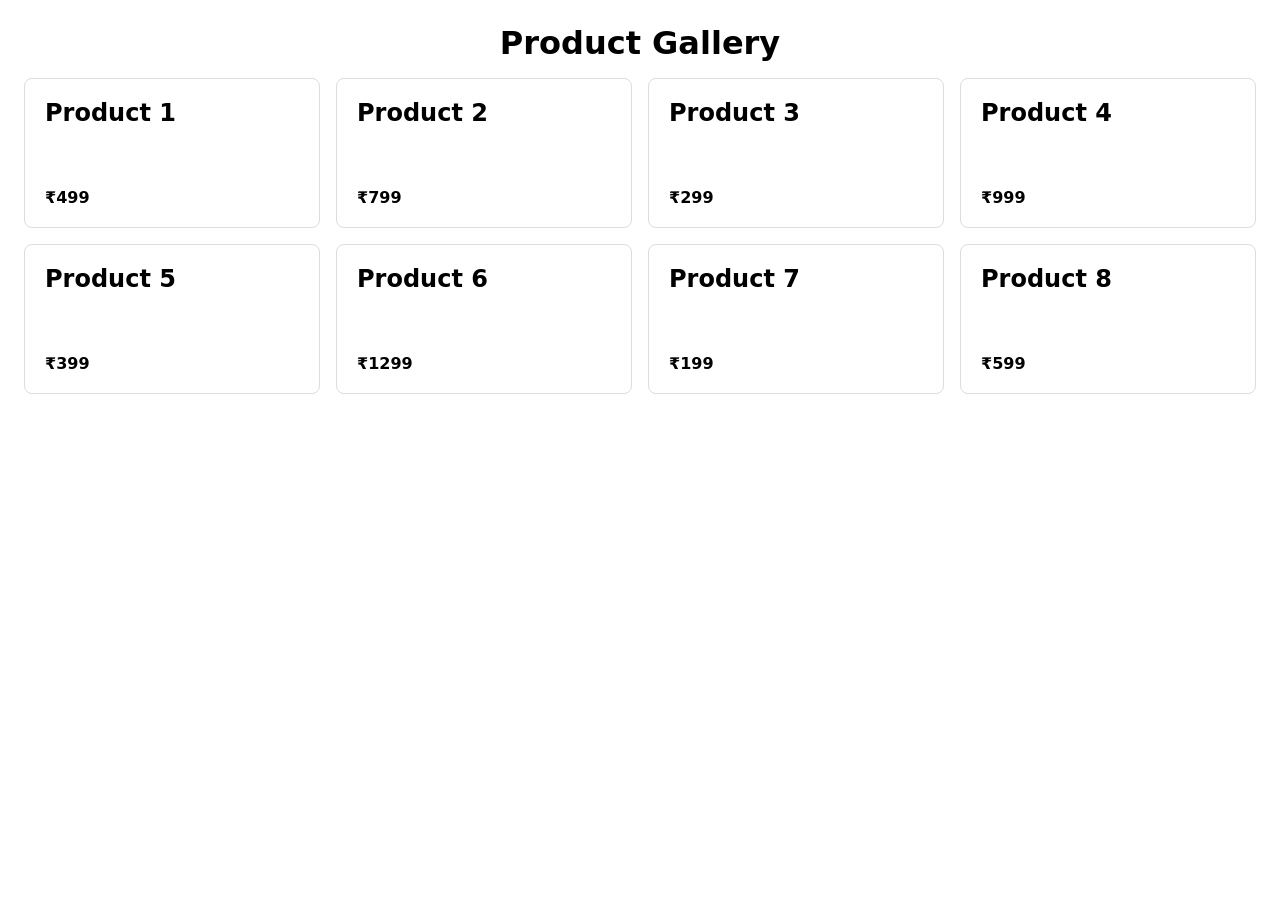
<file: Flexbox-Grid/Q2/index.html>
<!DOCTYPE html>
<html lang="en">
  <head>
    <meta charset="utf-8" />
    <meta name="viewport" content="width=device-width,initial-scale=1" />
    <title>Q2 - Product Gallery</title>
    <link rel="stylesheet" href="style.css" />
  </head>
  <body>
    <main class="grid-wrap">
      <h1>Product Gallery</h1>
      <section class="products">
        <article class="card">
          <h2>Product 1</h2>
          <p class="price">₹499</p>
        </article>
        <article class="card">
          <h2>Product 2</h2>
          <p class="price">₹799</p>
        </article>
        <article class="card">
          <h2>Product 3</h2>
          <p class="price">₹299</p>
        </article>
        <article class="card">
          <h2>Product 4</h2>
          <p class="price">₹999</p>
        </article>
        <article class="card">
          <h2>Product 5</h2>
          <p class="price">₹399</p>
        </article>
        <article class="card">
          <h2>Product 6</h2>
          <p class="price">₹1299</p>
        </article>
        <article class="card">
          <h2>Product 7</h2>
          <p class="price">₹199</p>
        </article>
        <article class="card">
          <h2>Product 8</h2>
          <p class="price">₹599</p>
        </article>
      </section>
    </main>
  </body>
</html>
</file>
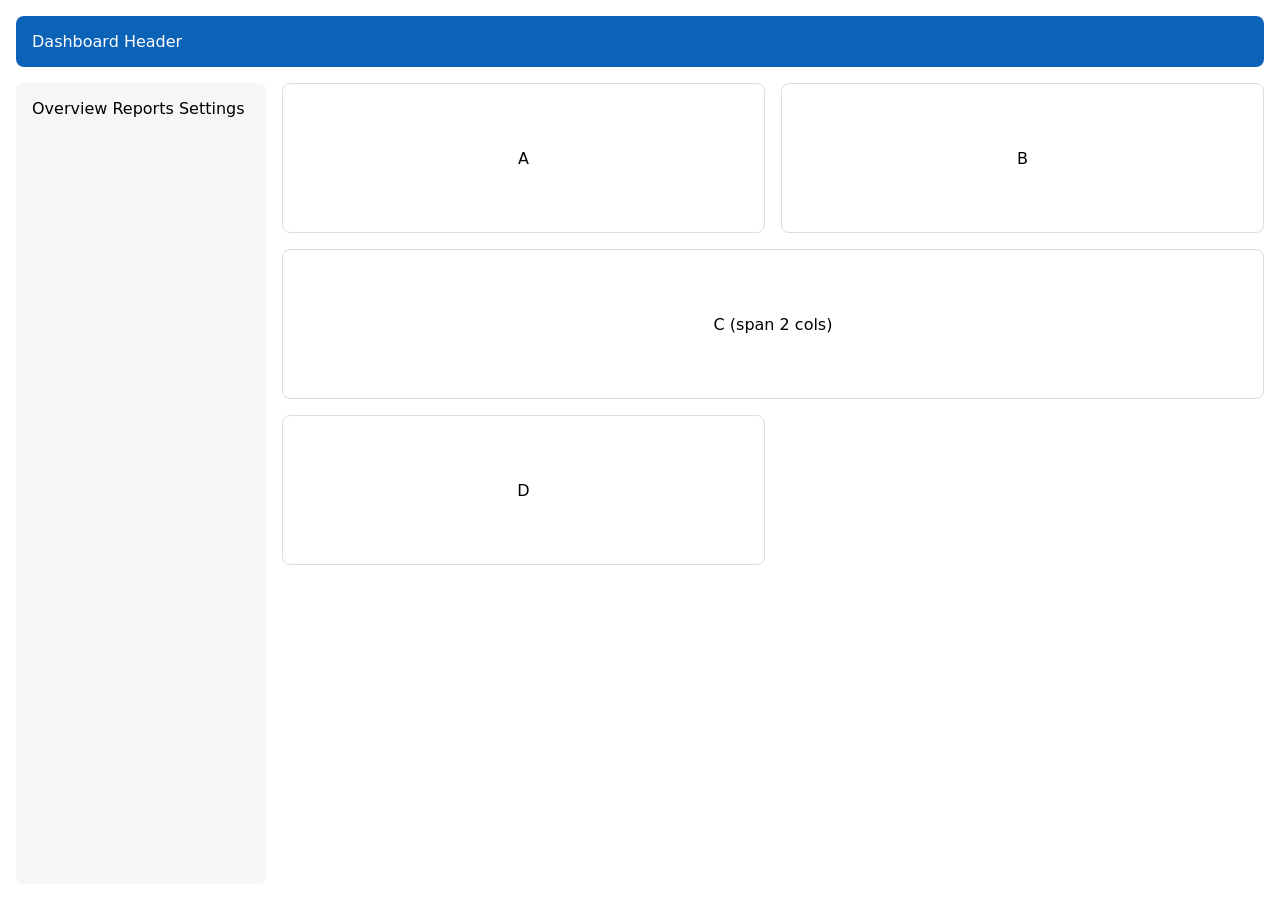
<file: Flexbox-Grid/Q4/index.html>
<!DOCTYPE html>
<html lang="en">
  <head>
    <meta charset="utf-8" />
    <meta name="viewport" content="width=device-width,initial-scale=1" />
    <title>Q4 - Dashboard Grid</title>
    <link rel="stylesheet" href="style.css" />
  </head>
  <body>
    <div class="dashboard">
      <header class="header">Dashboard Header</header>
      <aside class="sidebar">
        <nav>
          <a>Overview</a>
          <a>Reports</a>
          <a>Settings</a>
        </nav>
      </aside>
      <main class="content">
        <div class="card a">A</div>
        <div class="card b">B</div>
        <div class="card c">C (span 2 cols)</div>
        <div class="card d">D</div>
      </main>
    </div>
  </body>
</html>
</file>
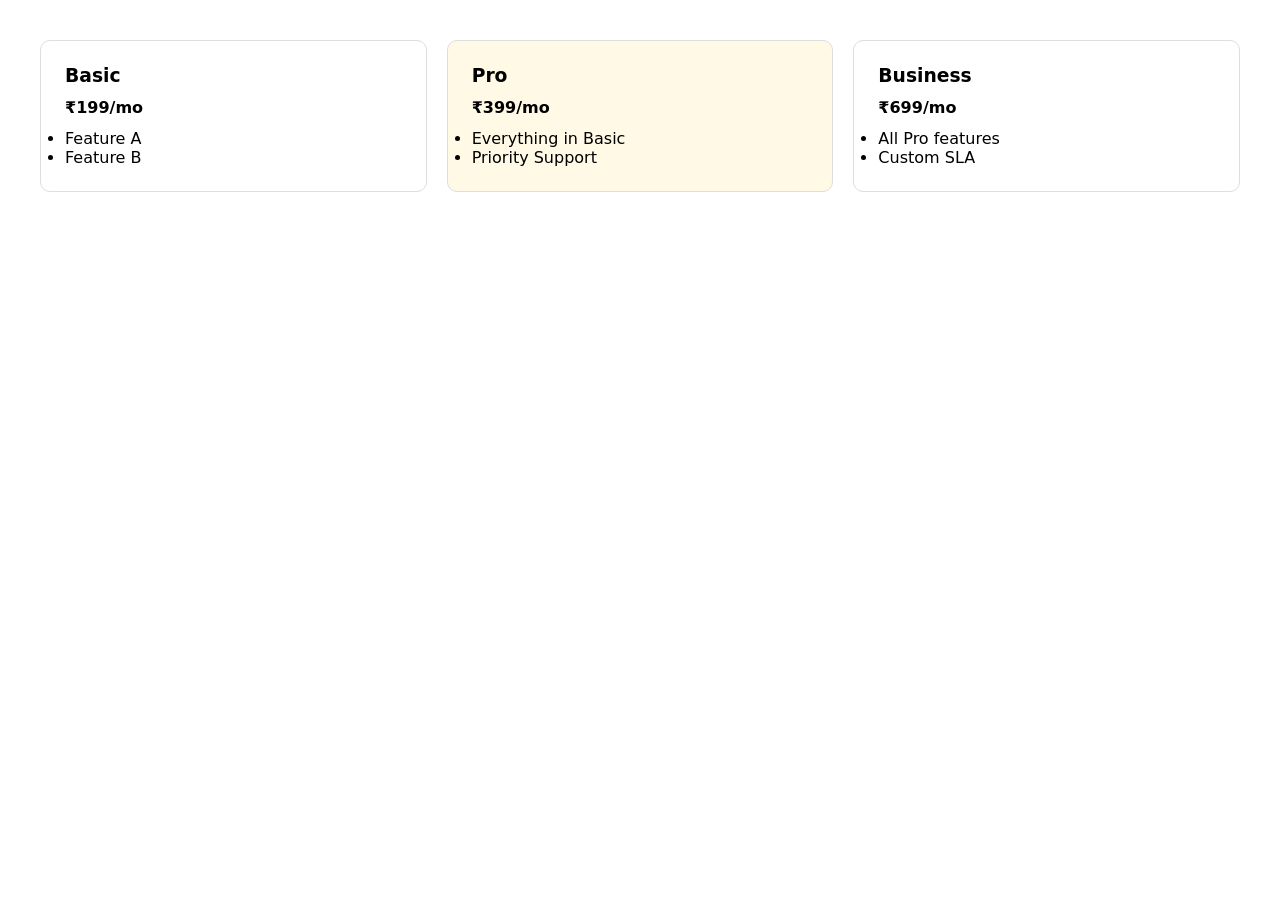
<file: Flexbox-Grid/Q5/index.html>
<!DOCTYPE html>
<html lang="en">
  <head>
    <meta charset="utf-8" />
    <meta name="viewport" content="width=device-width,initial-scale=1" />
    <title>Q5 - Pricing</title>
    <link rel="stylesheet" href="style.css" />
  </head>
  <body>
    <section class="pricing">
      <article class="card">
        <h3>Basic</h3>
        <p class="price">₹199/mo</p>
        <ul>
          <li>Feature A</li>
          <li>Feature B</li>
        </ul>
      </article>
      <article class="card featured">
        <h3>Pro</h3>
        <p class="price">₹399/mo</p>
        <ul>
          <li>Everything in Basic</li>
          <li>Priority Support</li>
        </ul>
      </article>
      <article class="card">
        <h3>Business</h3>
        <p class="price">₹699/mo</p>
        <ul>
          <li>All Pro features</li>
          <li>Custom SLA</li>
        </ul>
      </article>
    </section>
  </body>
</html>
</file>
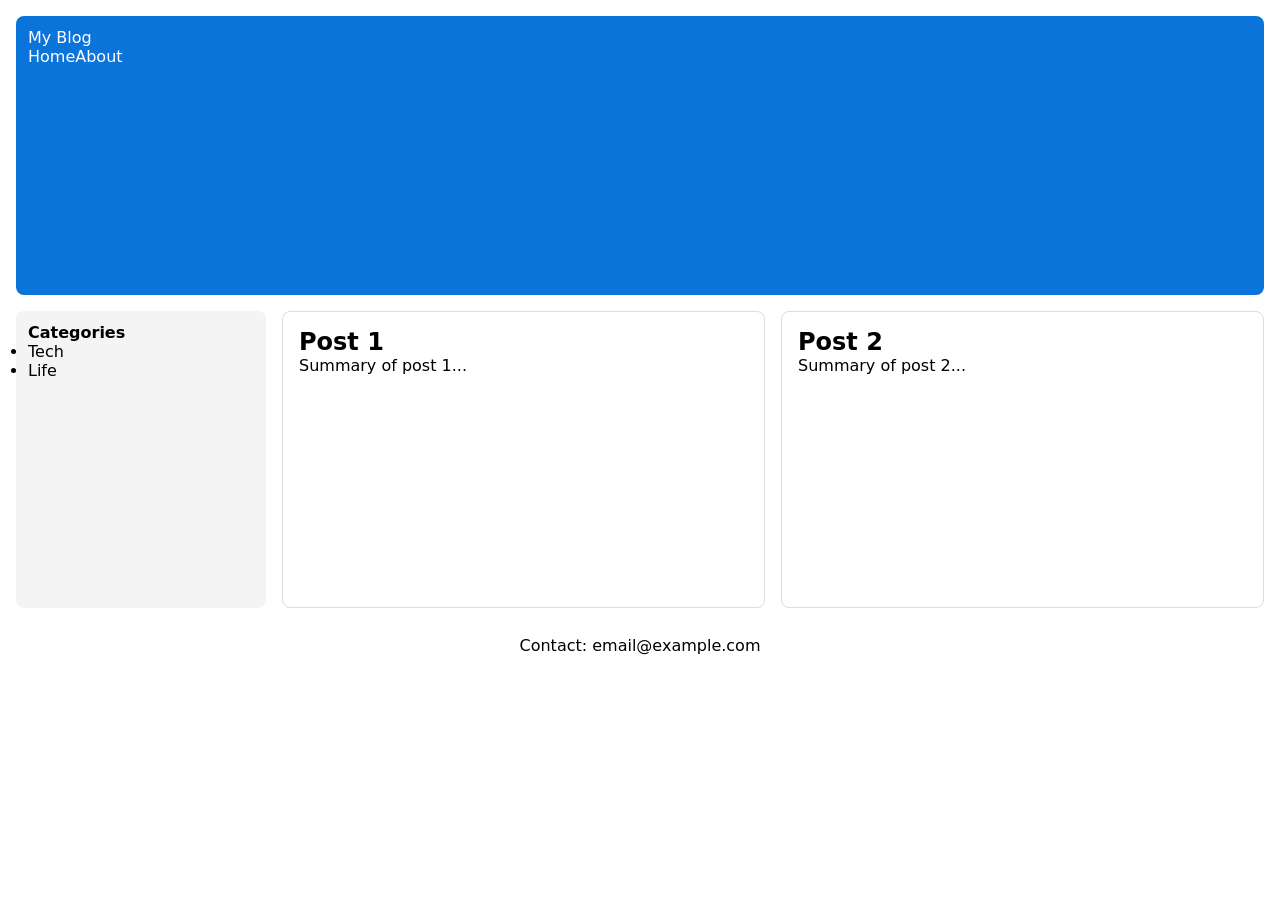
<file: Flexbox-Grid/Q6/index.html>
<!DOCTYPE html>
<html lang="en">
  <head>
    <meta charset="utf-8" />
    <meta name="viewport" content="width=device-width,initial-scale=1" />
    <title>Q6 - Blog Grid</title>
    <link rel="stylesheet" href="style.css" />
  </head>
  <body>
    <div class="layout">
      <header class="header">
        My Blog
        <nav class="topnav"><a>Home</a><a>About</a></nav>
      </header>
      <aside class="sidebar">
        <h4>Categories</h4>
        <ul>
          <li>Tech</li>
          <li>Life</li>
        </ul>
      </aside>
      <main class="content">
        <article class="post">
          <h2>Post 1</h2>
          <p>Summary of post 1...</p>
        </article>
        <article class="post">
          <h2>Post 2</h2>
          <p>Summary of post 2...</p>
        </article>
      </main>
      <footer class="footer">Contact: email@example.com</footer>
    </div>
  </body>
</html>
</file>
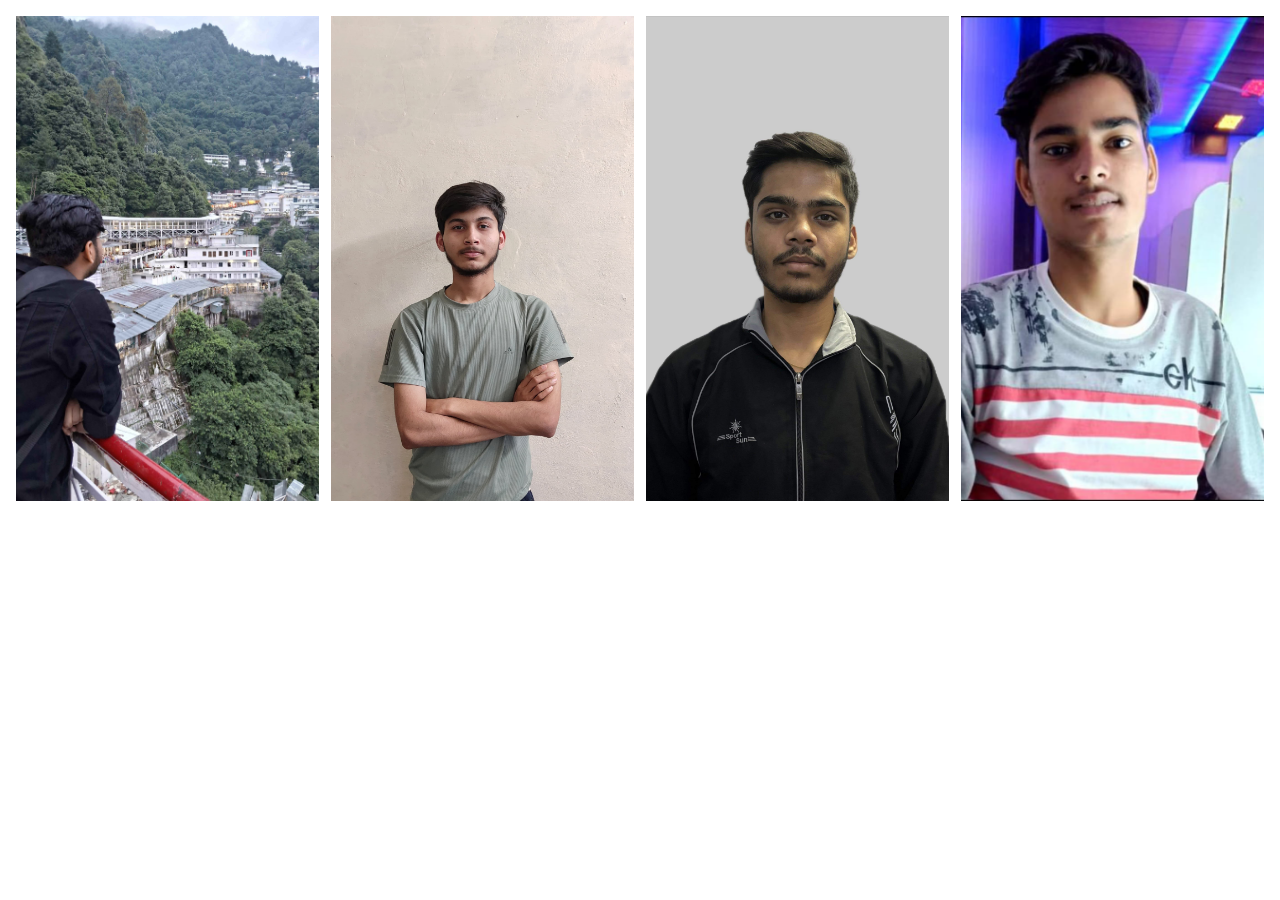
<file: Flexbox-Grid/Q8/index.html>
<!DOCTYPE html>
<html lang="en">
  <head>
    <meta charset="utf-8" />
    <meta name="viewport" content="width=device-width,initial-scale=1" />
    <title>Q8 - Photo Gallery</title>
    <link rel="stylesheet" href="style.css" />
  </head>
  <body>
    <main class="gallery">
      <figure>
        <img src="yash.jpg" alt="pic1" />
        <figcaption>Caption 1</figcaption>
      </figure>
      <figure>
        <img src="Ayushman_2.jpg" alt="pic2" />
        <figcaption>Caption 2</figcaption>
      </figure>
      <figure>
        <img src="AS_PHOTO.jpg" alt="pic3" />
        <figcaption>Caption 3</figcaption>
      </figure>
      <figure>
        <img src="uplaksh.jpg" alt="pic4" />
        <figcaption>Caption 4</figcaption>
      </figure>
    </main>
  </body>
</html>
</file>
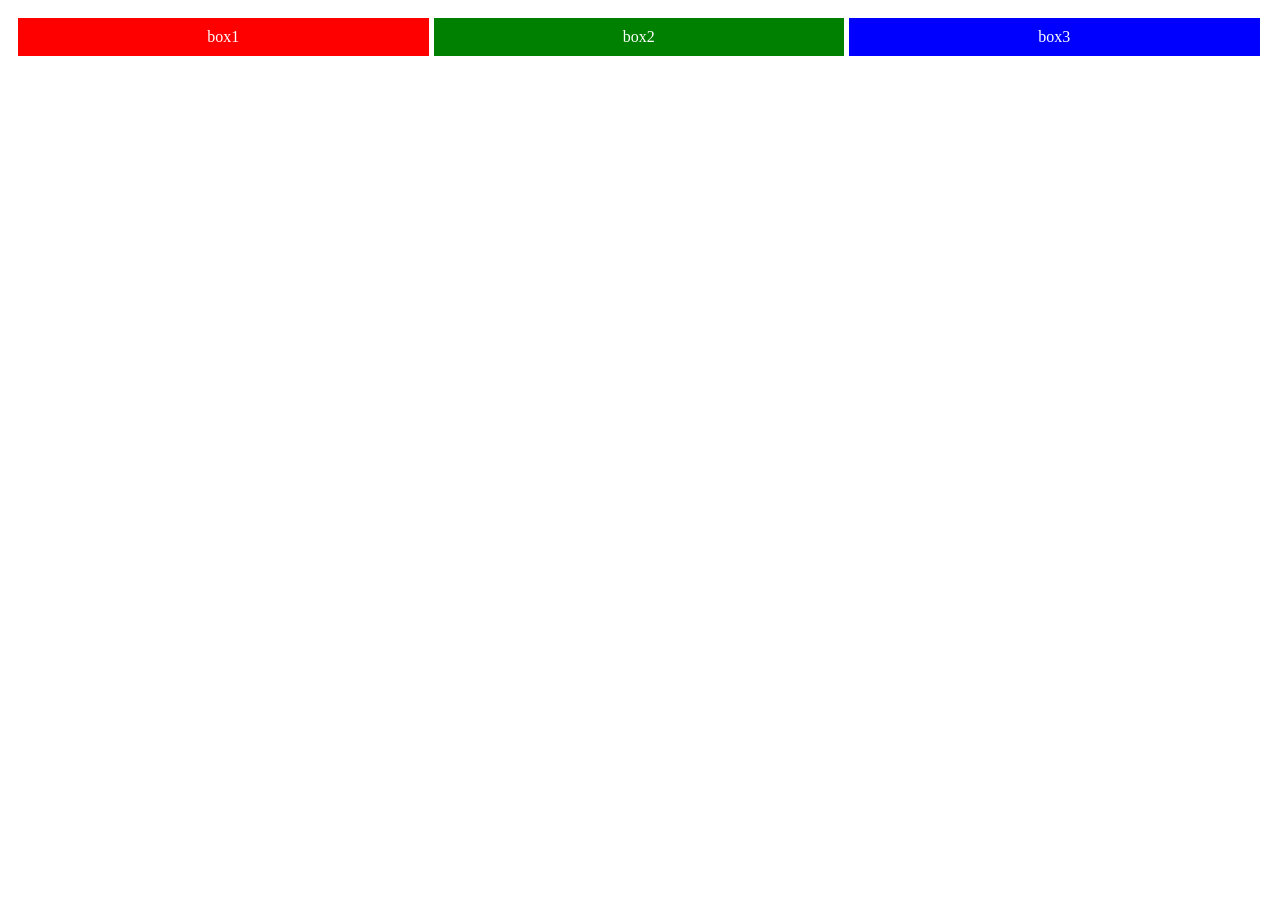
<file: Frontend-Dev-responsive_css/fluid_grid/index.html>
<!DOCTYPE html>
<html lang="en">
  <head>
    <meta charset="UTF-8" />
    <meta name="viewport" content="width=device-width, initial-scale=1.0" />
    <title>Document</title>
    <link rel="stylesheet" href="style.css" />
  </head>
  <body>
    <div class="parent">
      <div class="box1">box1</div>
      <div class="box2">box2</div>
      <div class="box3">box3</div>
    </div>
  </body>
</html>
</file>
<file: Flexbox-Grid/Q2/style.css>
* {
  box-sizing: border-box;
  margin: 0;
  padding: 0;
  font-family: system-ui;
}
body {
  padding: 24px;
}
.grid-wrap h1 {
  text-align: center;
  margin-bottom: 16px;
}
.products {
  display: grid;
  grid-template-columns: repeat(4, 1fr);
  gap: 16px;
}
.card {
  padding: 20px;
  border-radius: 8px;
  border: 1px solid #ddd;
  display: flex;
  flex-direction: column;
  justify-content: space-between;
  min-height: 150px;
  transition: transform 0.3s;
}
.card:hover {
  transform: scale(1.05);
}
.price {
  font-weight: 700;
  margin-top: 10px;
}

@media (max-width: 900px) {
  .products {
    grid-template-columns: repeat(2, 1fr);
  }
}
@media (max-width: 500px) {
  .products {
    grid-template-columns: 1fr;
  }
}
</file>
<file: Flexbox-Grid/Q4/style.css>
* {
  box-sizing: border-box;
  margin: 0;
  padding: 0;
  font-family: system-ui;
}
.dashboard {
  display: grid;
  grid-template-columns: 250px 1fr;
  grid-template-rows: auto 1fr;
  grid-gap: 16px;
  min-height: 100vh;
  padding: 16px;
}
.header {
  grid-column: 1/-1;
  padding: 16px;
  background: #0b63b7;
  color: #fff;
  border-radius: 8px;
}
.sidebar {
  padding: 16px;
  background: #f6f6f6;
  border-radius: 8px;
}
.content {
  display: grid;
  grid-template-columns: 1fr 1fr;
  grid-auto-rows: 150px;
  gap: 16px;
}
.card {
  display: flex;
  align-items: center;
  justify-content: center;
  border-radius: 8px;
  background: #fff;
  border: 1px solid #ddd;
  transition: transform 0.2s, box-shadow 0.2s;
}
.card:hover {
  transform: scale(1.03);
  box-shadow: 0 8px 20px rgba(0, 0, 0, 0.12);
}
.c {
  grid-column: span 2;
}

@media (max-width: 800px) {
  .dashboard {
    grid-template-columns: 1fr;
    grid-template-rows: auto auto 1fr;
  }
  .sidebar {
    order: 2;
  }
  .header {
    order: 1;
  }
  .content {
    grid-template-columns: 1fr;
</file>
<file: Flexbox-Grid/Q5/style.css>
* {
  box-sizing: border-box;
  margin: 0;
  padding: 0;
  font-family: system-ui;
}
body {
  padding: 40px;
}
.pricing {
  display: flex;
  gap: 20px;
  align-items: flex-start;
  justify-content: center;
}
.card {
  flex: 1;
  padding: 24px;
  border-radius: 10px;
  border: 1px solid #ddd;
  background: #fff;
  transition: transform 0.3s, box-shadow 0.3s;
  animation: fadeIn 0.6s ease both;
}
.featured {
  transform: scale(1.03);
  background: #fff9e6;
}
.card:hover {
  transform: translateY(-10px);
}
.price {
  font-weight: 800;
  margin: 12px 0;
}

@keyframes fadeIn {
  from {
    opacity: 0;
    transform: translateY(8px);
  }
  to {
    opacity: 1;
    transform: translateY(0);
  }
}

@media (max-width: 750px) {
  .pricing {
    flex-direction: column;
    padding: 12px;
  }
  .featured {
    transform: none;
  }
}
</file>
<file: Flexbox-Grid/Q6/style.css>
* {
  box-sizing: border-box;
  margin: 0;
  padding: 0;
  font-family: system-ui;
}
.layout {
  display: grid;
  grid-template-areas: "header header" "sidebar content" "footer footer";
  grid-template-columns: 250px 1fr;
  gap: 16px;
  min-height: 100vh;
  padding: 16px;
}
.header {
  grid-area: header;
  padding: 12px;
  background: #0b74da;
  color: #fff;
  border-radius: 8px;
}
.sidebar {
  grid-area: sidebar;
  padding: 12px;
  background: #f4f4f4;
  border-radius: 8px;
}
.content {
  grid-area: content;
  display: grid;
  grid-template-columns: 1fr 1fr;
  gap: 16px;
}
.post {
  padding: 16px;
  border-radius: 8px;
  border: 1px solid #ddd;
}
.footer {
  grid-area: footer;
  padding: 12px;
  text-align: center;
}

@media (max-width: 800px) {
  .layout {
    grid-template-areas: "header" "content" "sidebar" "footer";
    grid-template-columns: 1fr;
  }
  .content {
    grid-template-columns: 1fr;
  }
}
</file>
<file: Flexbox-Grid/Q8/style.css>
* {
  box-sizing: border-box;
  margin: 0;
  padding: 0;
}
body {
  padding: 16px;
}
.gallery {
  display: grid;
  grid-template-columns: repeat(auto-fit, minmax(200px, 1fr));
  gap: 12px;
}
.gallery figure {
  overflow: hidden;
  margin: 0;
}
.gallery img {
  width: 100%;
  height: 100%;
  object-fit: cover;
  display: block;
  transition: transform 0.5s ease;
}
.gallery figure:hover img {
  transform: scale(1.05);
}
figcaption {
  padding: 8px;
  text-align: center;
}
</file>
<file: Frontend-Dev-responsive_css/fluid_grid/style.css>
* {
  box-sizing: border-box;
}
.parent {
  display: flex;
  flex-wrap: wrap;
  gap: 5px;
  padding: 10px;
}
.box1 {
  background-color: red;
  color: white;
  text-align: center;
  padding: 10px;
  width: 33%;
}
.box2 {
  background-color: green;
  color: white;
  text-align: center;
  padding: 10px;
  width: 33%;
}
.box3 {
  background-color: blue;
  color: white;
  text-align: center;
  padding: 10px;
  width: 33%;
}
</file>
